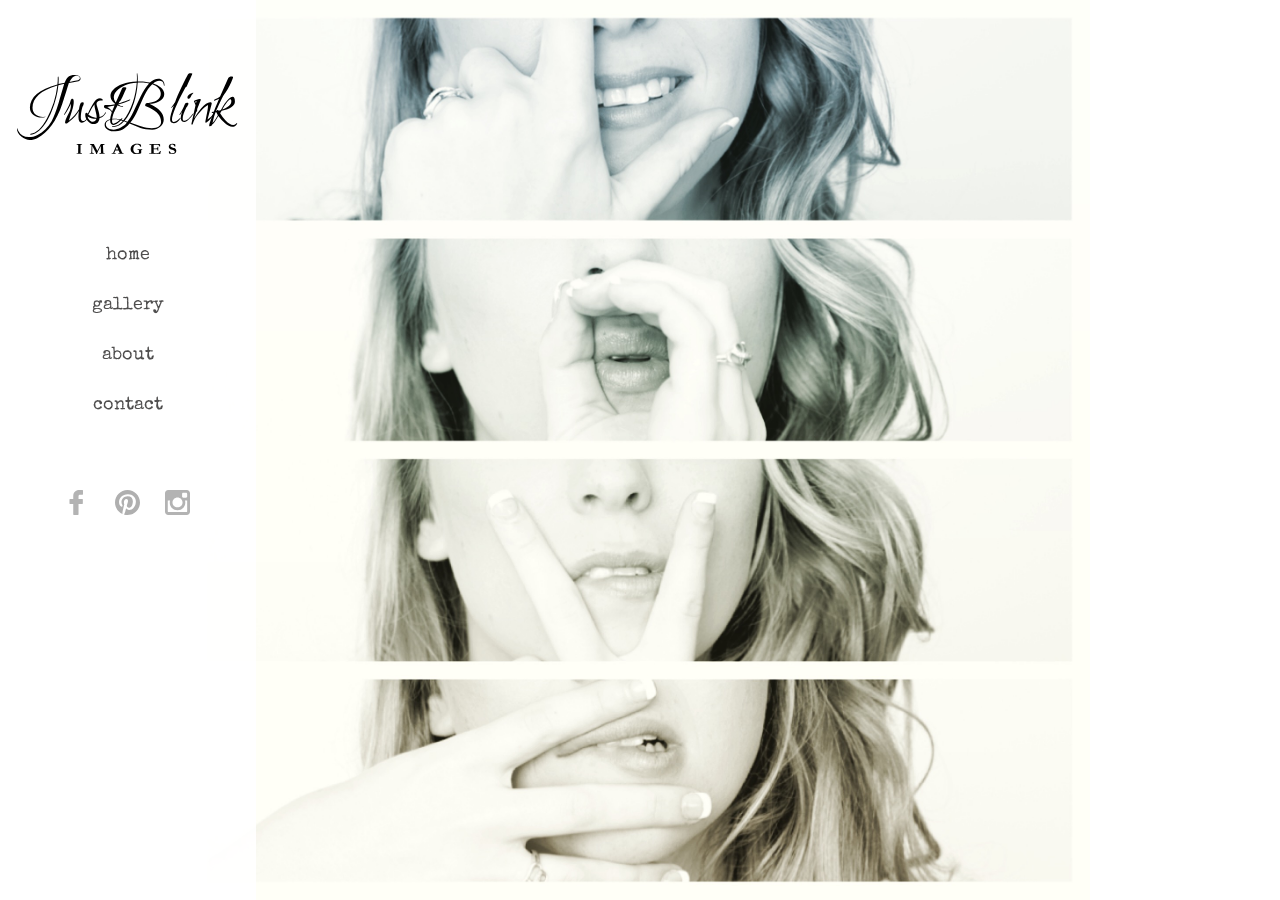
<file: index.html>
<!DOCTYPE html>
<html lang="en">
<head>
	<meta charset="UTF-8">
	<title>Just Blink Images</title>
 	<link href="stylesheets/screen.css" media="screen, projection" rel="stylesheet" type="text/css" />
	<link href='https://fonts.googleapis.com/css?family=Special+Elite' rel='stylesheet' type='text/css'>
   <link href="stylesheets/print.css" media="print" rel="stylesheet" type="text/css" />
  <!--[if IE]>
      <link href="/stylesheets/ie.css" media="screen, projection" rel="stylesheet" type="text/css" />
  <![endif]-->
</head>
<body class="home">
<div class="main-container">
	<aside>
	<h1 class="logo">Just Blink Images</h1>
		<nav class="main-nav">
			<ul>
				<li><a href="index.html">home</a></li>
				<li><a href="gallery.html">gallery</a></li>
				<li><a href="about.html">about</a></li>
				<li><a href="contact.html">contact</a></li>
			</ul>
		</nav>
		<nav class="social-nav">
			<ul>
				<li><a href="https://www.facebook.com/JustBlinkImages"><img src="img/facebook.svg" alt="Facebook"></a></li>
				<li><a href="http://Pinterest.com"><img src="img/pinterest.svg" alt="Pinterest"></a></li>
				<li><a href="http://www.instagram.com"><img src="img/instagram.svg" alt="Instagram"></a></li>
			</ul>
		</nav>
	</aside>
<!-- 	<div class="hero"></div>
 --></div>
	
</body>
</html>
</file>
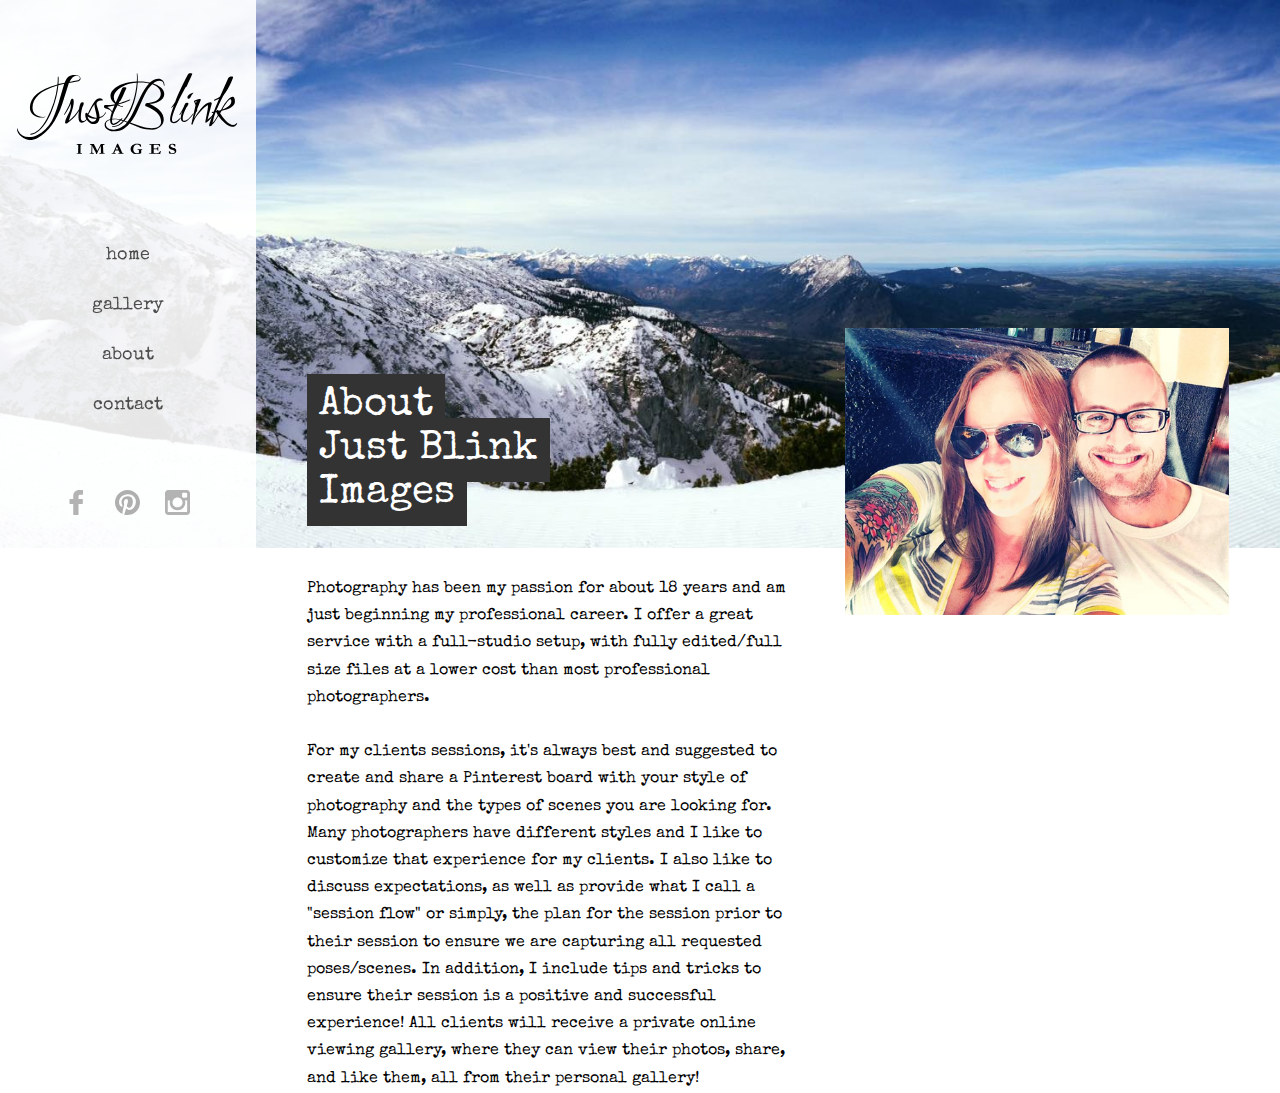
<file: about.html>
<!DOCTYPE html>
<html lang="en">
<head>
	<meta charset="UTF-8">
	<title>About</title>
	<link href="stylesheets/screen.css" media="screen, projection" rel="stylesheet" type="text/css" />
	<link href='https://fonts.googleapis.com/css?family=Special+Elite' rel='stylesheet' type='text/css'>
   <link href="stylesheets/print.css" media="print" rel="stylesheet" type="text/css" />
</head>
<body class="about">
<div class="main-container">
	<aside>
	<h1 class="logo">Just Blink Images</h1>
		<nav class="main-nav">
			<ul>
				<li><a href="index.html">home</a></li>
				<li><a href="gallery.html">gallery</a></li>
				<li><a href="about.html">about</a></li>
				<li><a href="contact.html">contact</a></li>
			</ul>
		</nav>
		<nav class="social-nav">
			<ul>
				<li><a href="https://www.facebook.com/JustBlinkImages"><img src="img/facebook.svg" alt="Facebook"></a></li>
				<li><a href="http://Pinterest.com"><img src="img/pinterest.svg" alt="Pinterest"></a></li>
				<li><a href="http://www.instagram.com"><img src="img/instagram.svg" alt="Instagram"></a></li>
			</ul>
		</nav>
	</aside>
<main>
	<h2>
	<span>About&nbsp;
	&nbsp;Just&nbsp;Blink&nbsp;
	&nbsp;Images
	</span></h2>
	<img src="img/kristen-justin.jpg" alt="Kristen" class="right-img">
	<p>Photography has been my passion for about 18 years and am just beginning my professional career. I offer a great service with a full-studio setup, with fully edited/full size files at a lower cost than most professional photographers.</p>

<p>For my clients sessions, it's always best and suggested to create and share a Pinterest board with your style of photography and the types of scenes you are looking for. Many photographers have different styles and I like to customize that experience for my clients.  I also like to discuss expectations, as well as provide what I call a "session flow" or simply, the plan for the session prior to their session to ensure we are capturing all requested poses/scenes. In addition, I include tips and tricks to ensure their session is a positive and successful experience! All clients will receive a private online viewing gallery, where they can view their photos, share, and like them, all from their personal gallery!</p>
</main>
</div>
	
</body>
</html>
</file>
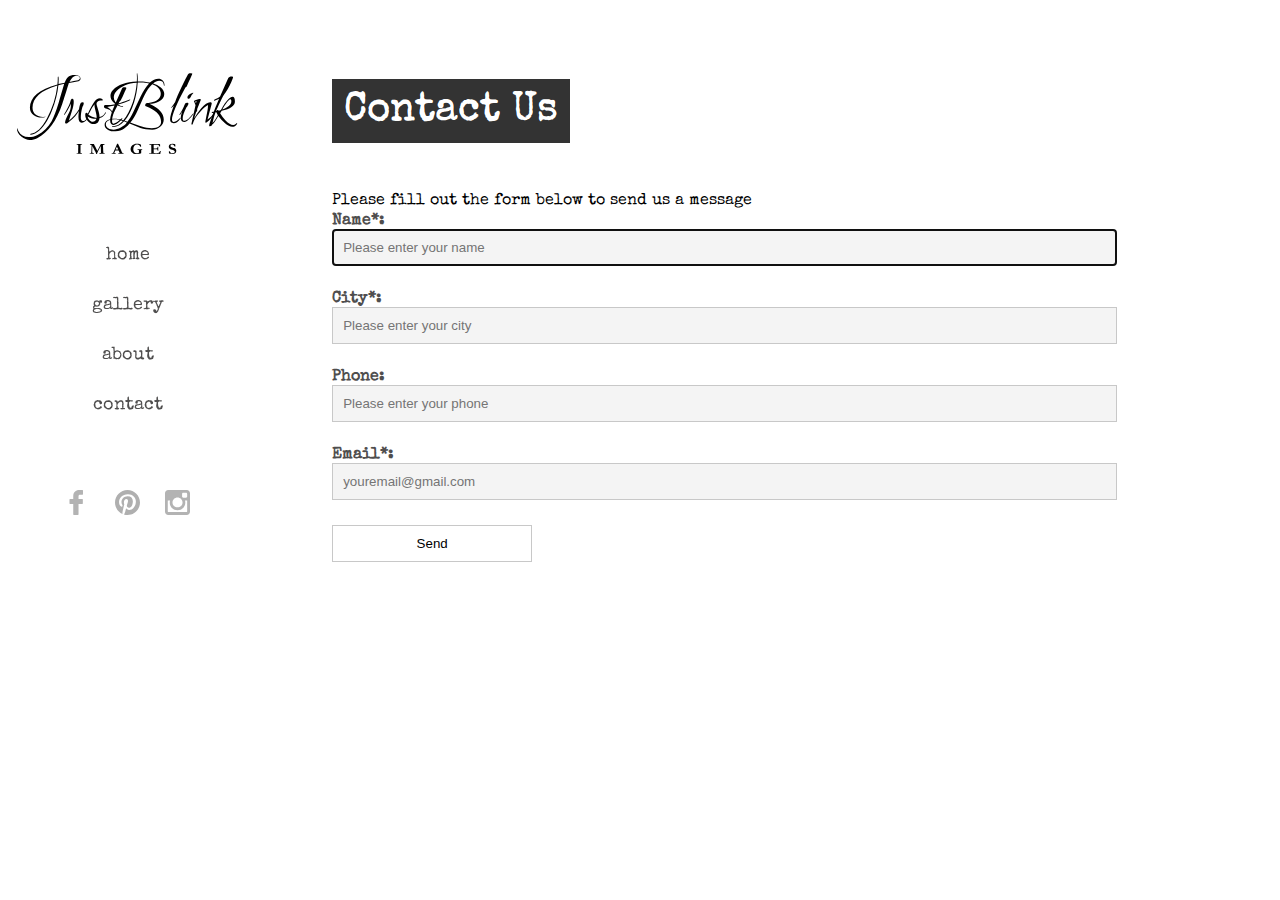
<file: contact.html>
<!DOCTYPE html>
<html lang="en">
<head>
	<meta charset="UTF-8">
	<title>Just Blink Images</title>
 	<link href="stylesheets/screen.css" media="screen, projection" rel="stylesheet" type="text/css" />
	<link href='https://fonts.googleapis.com/css?family=Special+Elite' rel='stylesheet' type='text/css'>
   <link href="stylesheets/print.css" media="print" rel="stylesheet" type="text/css" />
  <!--[if IE]>
      <link href="/stylesheets/ie.css" media="screen, projection" rel="stylesheet" type="text/css" />
  <![endif]-->
</head>
<body class="contact">
<div class="main-container">
	<aside>
	<h1 class="logo">Just Blink Images</h1>
		<nav class="main-nav">
			<ul>
				<li><a href="index.html">home</a></li>
				<li><a href="gallery.html">gallery</a></li>
				<li><a href="about.html">about</a></li>
				<li><a href="contact.html">contact</a></li>
			</ul>
		</nav>
		<nav class="social-nav">
			<ul>
				<li><a href="https://www.facebook.com/JustBlinkImages"><img src="img/facebook.svg" alt="Facebook"></a></li>
				<li><a href="http://Pinterest.com"><img src="img/pinterest.svg" alt="Pinterest"></a></li>
				<li><a href="http://www.instagram.com"><img src="img/instagram.svg" alt="Instagram"></a></li>
			</ul>
		</nav>
	</aside>
<main>
	<div id="contact_form">
    <form name="form1" id="ff" method="post" action="contact.php">
    <h2><span>Contact Us</span></h2> 
    	<p>Please fill out the form below to send us a message</p>  
        <label>
        <span>Name*:</span>
        <input type="text" placeholder="Please enter your name" name="name" id="name" required autofocus>
        </label>
         
        <label>
        <span>City*:</span>    
        <input type="text" placeholder="Please enter your city" name="city" id="city" required>
        </label>
         
        <label>
        <span>Phone:</span>
        <input type="tel" placeholder="Please enter your phone" name="phone" id="phone">
        </label>
         
        <label>
        <span>Email*:</span>
        <input type="email" placeholder="youremail@gmail.com" name="email" id="email" required>
          </label>
       
        <input class="sendButton" type="submit" name="Submit" value="Send">
             
    </form>
    </div>
</main>
 </div>
	
</body>
</html>
</file>
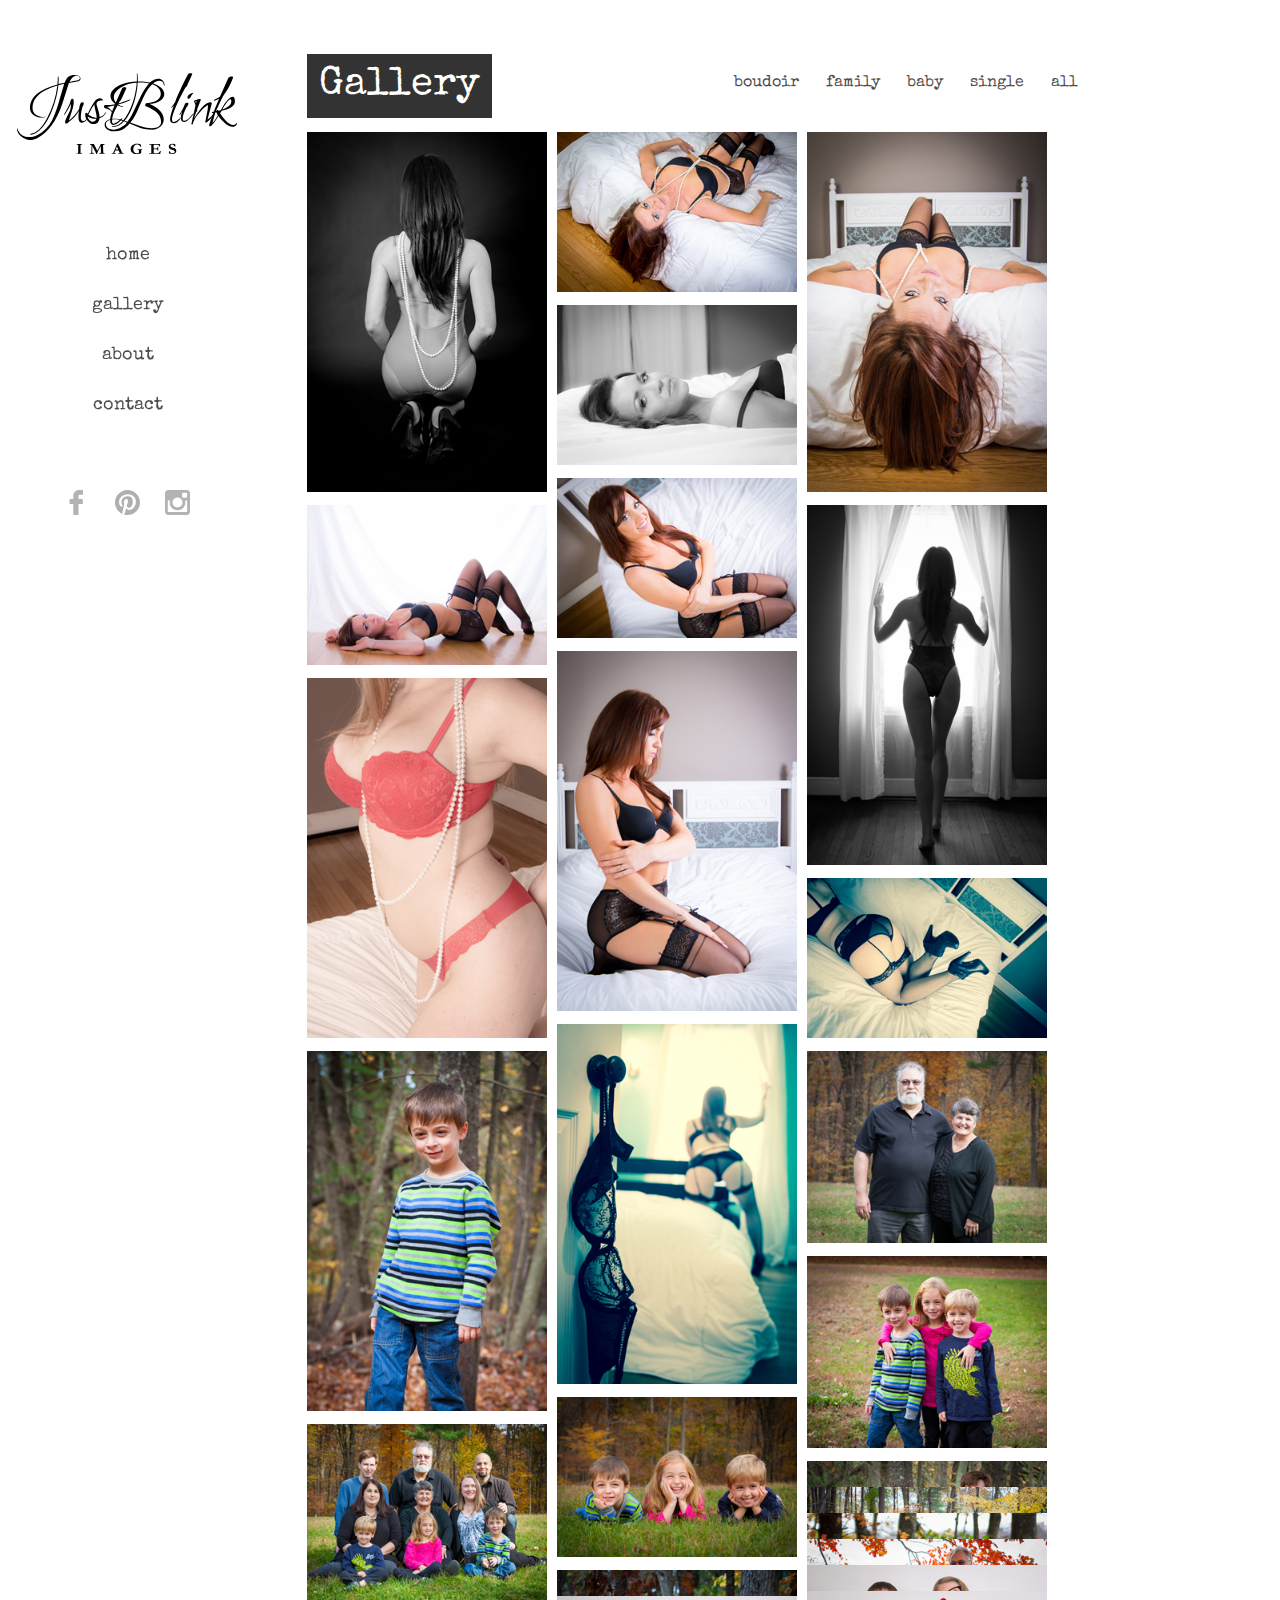
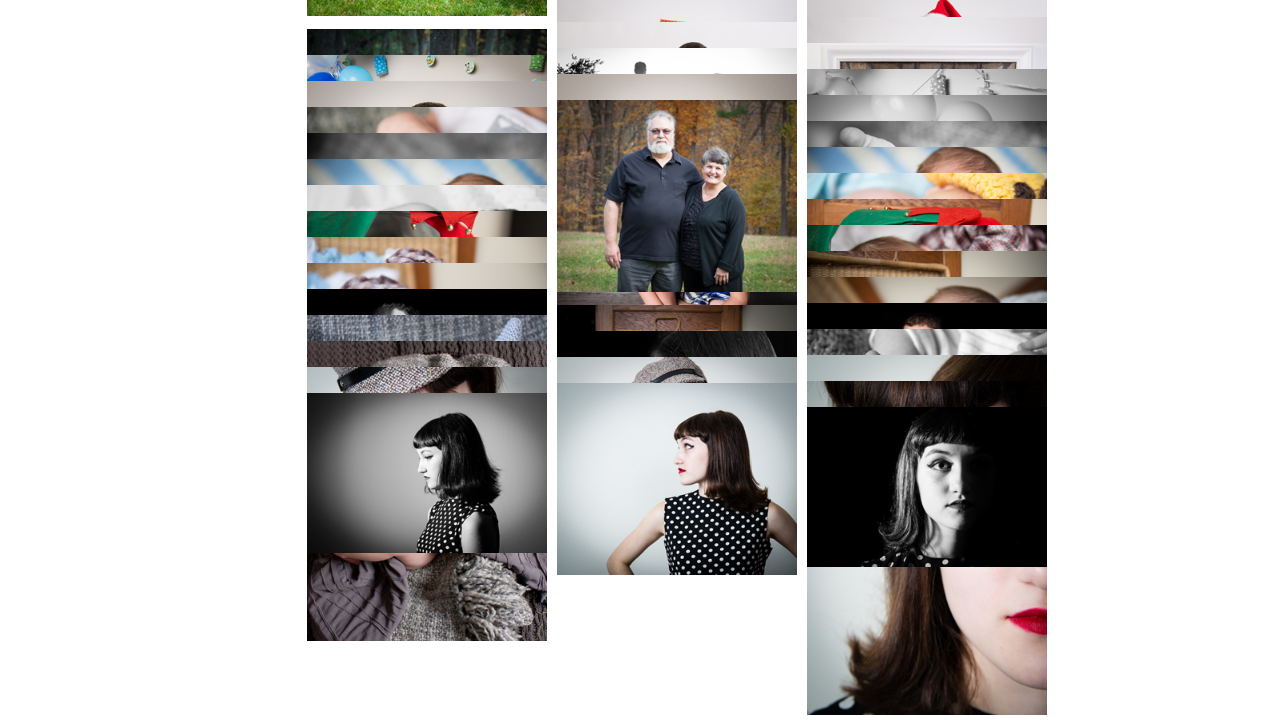
<file: gallery.html>
<!DOCTYPE html>
<html lang="en">
<head>
	<meta charset="UTF-8">
	<title>Gallery</title>
	<link href="stylesheets/screen.css" media="screen, projection" rel="stylesheet" type="text/css" />
	<link href='https://fonts.googleapis.com/css?family=Special+Elite' rel='stylesheet' type='text/css'>
   <link href="stylesheets/print.css" media="print" rel="stylesheet" type="text/css" />
<body class="gallery">
<div class="main-container">
	<aside>
	<h1 class="logo">Just Blink Images</h1>
		<nav class="main-nav">
			<ul>
				<li><a href="index.html">home</a></li>
				<li><a href="gallery.html">gallery</a></li>
				<li><a href="about.html">about</a></li>
				<li><a href="contact.html">contact</a></li>
			</ul>
		</nav>
		<nav class="social-nav">
			<ul>
				<li><a href="https://www.facebook.com/JustBlinkImages"><img src="img/facebook.svg" alt="Facebook"></a></li>
				<li><a href="http://Pinterest.com"><img src="img/pinterest.svg" alt="Pinterest"></a></li>
				<li><a href="http://www.instagram.com"><img src="img/instagram.svg" alt="Instagram"></a></li>
			</ul>
		</nav>
	</aside>
<main>
	<h2><span>Gallery</span></h2>
	<nav class="gallery-nav">
		<ul>
			
			<li><a href="#" class="boudoir-btn">boudoir</a></li>
			<li><a href="#" class="family-btn">family</a></li>
			<li><a href="#" class="baby-btn">baby</a></li>
			<li><a href="#" class="single-btn">single</a></li>
			<li><a href="#" class="all-btn">all</a></li>
		</ul>
	</nav>
	<div class="grid">
		<div class="grid-sizer"></div>
		<div class="grid-item boudoir">
			<a href="img/gallery/boudoir-1.jpg">
				<figure>
					<img src="img/gallery/boudoir-1-thumb.jpg" alt="">
				</figure>
			</a>
		</div>
		<div class="grid-item boudoir">
			<a href="img/gallery/boudoir-2.jpg">
				<figure>
					<img src="img/gallery/boudoir-2-thumb.jpg" alt="">
				</figure>
			</a>
		</div>
		<div class="grid-item boudoir">
			<a href="img/gallery/boudoir-3.jpg">
				<figure>
					<img src="img/gallery/boudoir-3-thumb.jpg" alt="">
				</figure>
			</a>
		</div>
				<div class="grid-item boudoir">
			<a href="img/gallery/boudoir-4.jpg">
				<figure>
					<img src="img/gallery/boudoir-4-thumb.jpg" alt="">
				</figure>
			</a>
		</div>
		<div class="grid-item boudoir">
			<a href="img/gallery/boudoir-5.jpg">
				<figure>
					<img src="img/gallery/boudoir-5-thumb.jpg" alt="">
				</figure>
			</a>
		</div>
		<div class="grid-item boudoir">
			<a href="img/gallery/boudoir-6.jpg">
				<figure>
					<img src="img/gallery/boudoir-6-thumb.jpg" alt="">
				</figure>
			</a>
		</div>
		<div class="grid-item boudoir">
			<a href="img/gallery/boudoir-7.jpg">
				<figure>
					<img src="img/gallery/boudoir-7-thumb.jpg" alt="">
				</figure>
			</a>
		</div>
		<div class="grid-item boudoir">
			<a href="img/gallery/boudoir-8.jpg">
				<figure>
					<img src="img/gallery/boudoir-8-thumb.jpg" alt="">
				</figure>
			</a>
		</div>
		<div class="grid-item boudoir">
			<a href="img/gallery/boudoir-9.jpg">
				<figure>
					<img src="img/gallery/boudoir-9-thumb.jpg" alt="">
				</figure>
			</a>
		</div>
		<div class="grid-item boudoir">
			<a href="img/gallery/boudoir-10.jpg">
				<figure>
					<img src="img/gallery/boudoir-10-thumb.jpg" alt="">
				</figure>
			</a>
		</div>
		<div class="grid-item boudoir">
			<a href="img/gallery/boudoir-11.jpg">
				<figure>
					<img src="img/gallery/boudoir-11-thumb.jpg" alt="">
				</figure>
			</a>
		</div>
		<div class="grid-item family">
			<a href="img/gallery/family-1.jpg">
				<figure>
					<img src="img/gallery/family-1-thumb.jpg" alt="">
				</figure>
			</a>
		</div>
		<div class="grid-item family">
			<a href="img/gallery/family-2.jpg">
				<figure>
					<img src="img/gallery/family-2-thumb.jpg" alt="">
				</figure>
			</a>
		</div>
		<div class="grid-item family">
			<a href="img/gallery/family-3.jpg">
				<figure>
					<img src="img/gallery/family-3-thumb.jpg" alt="">
				</figure>
			</a>
		</div>
		<div class="grid-item family">
			<a href="img/gallery/family-4.jpg">
				<figure>
					<img src="img/gallery/family-4-thumb.jpg" alt="">
				</figure>
			</a>
		</div>
		<div class="grid-item family">
			<a href="img/gallery/family-5.jpg">
				<figure>
					<img src="img/gallery/family-5-thumb.jpg" alt="">
				</figure>
			</a>
		</div>
		<div class="grid-item family">
			<a href="img/gallery/family-6.jpg">
				<figure>
					<img src="img/gallery/family-6-thumb.jpg" alt="">
				</figure>
			</a>
		</div>
		<div class="grid-item family">
			<a href="img/gallery/family-7.jpg">
				<figure>
					<img src="img/gallery/family-7-thumb.jpg" alt="">
				</figure>
			</a>
		</div>
		<div class="grid-item family">
			<a href="img/gallery/family-8.jpg">
				<figure>
					<img src="img/gallery/family-8-thumb.jpg" alt="">
				</figure>
			</a>
		</div>
		<div class="grid-item family">
			<a href="img/gallery/family-9.jpg">
				<figure>
					<img src="img/gallery/family-9-thumb.jpg" alt="">
				</figure>
			</a>
		</div>
		<div class="grid-item family">
			<a href="img/gallery/family-10.jpg">
				<figure>
					<img src="img/gallery/family-10-thumb.jpg" alt="">
				</figure>
			</a>
		</div>
		<div class="grid-item family">
			<a href="img/gallery/family-11.jpg">
				<figure>
					<img src="img/gallery/family-11-thumb.jpg" alt="">
				</figure>
			</a>
		</div>
		<div class="grid-item family">
			<a href="img/gallery/family-12.jpg">
				<figure>
					<img src="img/gallery/family-12-thumb.jpg" alt="">
				</figure>
			</a>
		</div>
		<div class="grid-item family">
			<a href="img/gallery/family-13.jpg">
				<figure>
					<img src="img/gallery/family-13-thumb.jpg" alt="">
				</figure>
			</a>
		</div>
		<div class="grid-item family">
			<a href="img/gallery/family-14.jpg">
				<figure>
					<img src="img/gallery/family-14-thumb.jpg" alt="">
				</figure>
			</a>
		</div>
		<div class="grid-item family">
			<a href="img/gallery/family-15.jpg">
				<figure>
					<img src="img/gallery/family-15-thumb.jpg" alt="">
				</figure>
			</a>
		</div>
		<div class="grid-item family">
			<a href="img/gallery/family-16.jpg">
				<figure>
					<img src="img/gallery/family-16-thumb.jpg" alt="">
				</figure>
			</a>
		</div>
		<div class="grid-item family">
			<a href="img/gallery/family-17.jpg">
				<figure>
					<img src="img/gallery/family-17-thumb.jpg" alt="">
				</figure>
			</a>
		</div>
		<div class="grid-item family">
			<a href="img/gallery/family-18.jpg">
				<figure>
					<img src="img/gallery/family-18-thumb.jpg" alt="">
				</figure>
			</a>
		</div>
		<div class="grid-item family">
			<a href="img/gallery/family-19.jpg">
				<figure>
					<img src="img/gallery/family-19-thumb.jpg" alt="">
				</figure>
			</a>
		</div>
		<div class="grid-item family">
			<a href="img/gallery/family-22.jpg">
				<figure>
					<img src="img/gallery/family-22-thumb.jpg" alt="">
				</figure>
			</a>
		</div>
		<div class="grid-item family">
			<a href="img/gallery/family-23.jpg">
				<figure>
					<img src="img/gallery/family-23-thumb.jpg" alt="">
				</figure>
			</a>
		</div>
		<div class="grid-item family">
			<a href="img/gallery/family-24.jpg">
				<figure>
					<img src="img/gallery/family-24-thumb.jpg" alt="">
				</figure>
			</a>
		</div>
		<div class="grid-item family">
			<a href="img/gallery/family-25.jpg">
				<figure>
					<img src="img/gallery/family-25-thumb.jpg" alt="">
				</figure>
			</a>
		</div>
		<div class="grid-item family">
			<a href="img/gallery/family-2.jpg">
				<figure>
					<img src="img/gallery/family-2-thumb.jpg" alt="">
				</figure>
			</a>
		</div>
		<div class="grid-item baby">
			<a href="img/gallery/nb-1.jpg">
				<figure>
					<img src="img/gallery/nb-1-thumb.jpg" alt="">
				</figure>
			</a>
		</div>
		<div class="grid-item baby">
			<a href="img/gallery/nb-2.jpg">
				<figure>
					<img src="img/gallery/nb-2-thumb.jpg" alt="">
				</figure>
			</a>
		</div>
		<div class="grid-item baby">
			<a href="img/gallery/nb-3.jpg">
				<figure>
					<img src="img/gallery/nb-3-thumb.jpg" alt="">
				</figure>
			</a>
		</div>
		<div class="grid-item baby">
			<a href="img/gallery/nb-4.jpg">
				<figure>
					<img src="img/gallery/nb-4-thumb.jpg" alt="">
				</figure>
			</a>
		</div>
		<div class="grid-item baby">
			<a href="img/gallery/nb-5.jpg">
				<figure>
					<img src="img/gallery/nb-5-thumb.jpg" alt="">
				</figure>
			</a>
		</div>
		<div class="grid-item baby">
			<a href="img/gallery/nb-6.jpg">
				<figure>
					<img src="img/gallery/nb-6-thumb.jpg" alt="">
				</figure>
			</a>
		</div>
		<div class="grid-item baby">
			<a href="img/gallery/nb-7.jpg">
				<figure>
					<img src="img/gallery/nb-7-thumb.jpg" alt="">
				</figure>
			</a>
		</div>
		<div class="grid-item baby">
			<a href="img/gallery/nb-8.jpg">
				<figure>
					<img src="img/gallery/nb-8-thumb.jpg" alt="">
				</figure>
			</a>
		</div>
		<div class="grid-item baby">
			<a href="img/gallery/nb-9.jpg">
				<figure>
					<img src="img/gallery/nb-9-thumb.jpg" alt="">
				</figure>
			</a>
		</div>
		<div class="grid-item baby">
			<a href="img/gallery/nb-10.jpg">
				<figure>
					<img src="img/gallery/nb-10-thumb.jpg" alt="">
				</figure>
			</a>
		</div>
		<div class="grid-item baby">
			<a href="img/gallery/nb-11.jpg">
				<figure>
					<img src="img/gallery/nb-11-thumb.jpg" alt="">
				</figure>
			</a>
		</div>
		<div class="grid-item baby">
			<a href="img/gallery/nb-12.jpg">
				<figure>
					<img src="img/gallery/nb-12-thumb.jpg" alt="">
				</figure>
			</a>
		</div>
		<div class="grid-item baby">
			<a href="img/gallery/nb-13.jpg">
				<figure>
					<img src="img/gallery/nb-13-thumb.jpg" alt="">
				</figure>
			</a>
		</div>
		<div class="grid-item baby">
			<a href="img/gallery/nb-14.jpg">
				<figure>
					<img src="img/gallery/nb-14-thumb.jpg" alt="">
				</figure>
			</a>
		</div>
		<div class="grid-item baby">
			<a href="img/gallery/nb-15.jpg">
				<figure>
					<img src="img/gallery/nb-15-thumb.jpg" alt="">
				</figure>
			</a>
		</div>
		<div class="grid-item baby">
			<a href="img/gallery/nb-16.jpg">
				<figure>
					<img src="img/gallery/nb-16-thumb.jpg" alt="">
				</figure>
			</a>
		</div>
		<div class="grid-item baby">
			<a href="img/gallery/nb-17.jpg">
				<figure>
					<img src="img/gallery/nb-17-thumb.jpg" alt="">
				</figure>
			</a>
		</div>
		<div class="grid-item baby">
			<a href="img/gallery/nb-18.jpg">
				<figure>
					<img src="img/gallery/nb-18-thumb.jpg" alt="">
				</figure>
			</a>
		</div>
		<div class="grid-item baby">
			<a href="img/gallery/nb-19.jpg">
				<figure>
					<img src="img/gallery/nb-19-thumb.jpg" alt="">
				</figure>
			</a>
		</div>
		<div class="grid-item baby">
			<a href="img/gallery/nb-20.jpg">
				<figure>
					<img src="img/gallery/nb-20-thumb.jpg" alt="">
				</figure>
			</a>
		</div>
		<div class="grid-item baby">
			<a href="img/gallery/nb-21.jpg">
				<figure>
					<img src="img/gallery/nb-21-thumb.jpg" alt="">
				</figure>
			</a>
		</div>
		<div class="grid-item single">
			<a href="img/gallery/portrait-1.jpg">
				<figure>
					<img src="img/gallery/portrait-1-thumb.jpg" alt="">
				</figure>
			</a>
		</div>
		<div class="grid-item single">
			<a href="img/gallery/portrait-2.jpg">
				<figure>
					<img src="img/gallery/portrait-3-thumb.jpg" alt="">
				</figure>
			</a>
		</div>
		<div class="grid-item single">
			<a href="img/gallery/portrait-4.jpg">
				<figure>
					<img src="img/gallery/portrait-4-thumb.jpg" alt="">
				</figure>
			</a>
		</div>
		<div class="grid-item single">
			<a href="img/gallery/portrait-5.jpg">
				<figure>
					<img src="img/gallery/portrait-5-thumb.jpg" alt="">
				</figure>
			</a>
		</div>
		<div class="grid-item single">
			<a href="img/gallery/portrait-6.jpg">
				<figure>
					<img src="img/gallery/portrait-6-thumb.jpg" alt="">
				</figure>
			</a>
		</div>
		<div class="grid-item single">
			<a href="img/gallery/portrait-7.jpg">
				<figure>
					<img src="img/gallery/portrait-7-thumb.jpg" alt="">
				</figure>
			</a>
		</div>
		<div class="grid-item single">
			<a href="img/gallery/portrait-9.jpg">
				<figure>
					<img src="img/gallery/portrait-9-thumb.jpg" alt="">
				</figure>
			</a>
		</div>

	</div>
</main>
</div>
<script src="https://ajax.googleapis.com/ajax/libs/jquery/1.12.2/jquery.min.js"></script>
<script src="https://npmcdn.com/imagesloaded@4.1/imagesloaded.pkgd.min.js"></script>
<script src="js/isotope.pkgd.min.js"></script>
	<script src="js/gallery.js"></script>
</body>
</html>
</file>
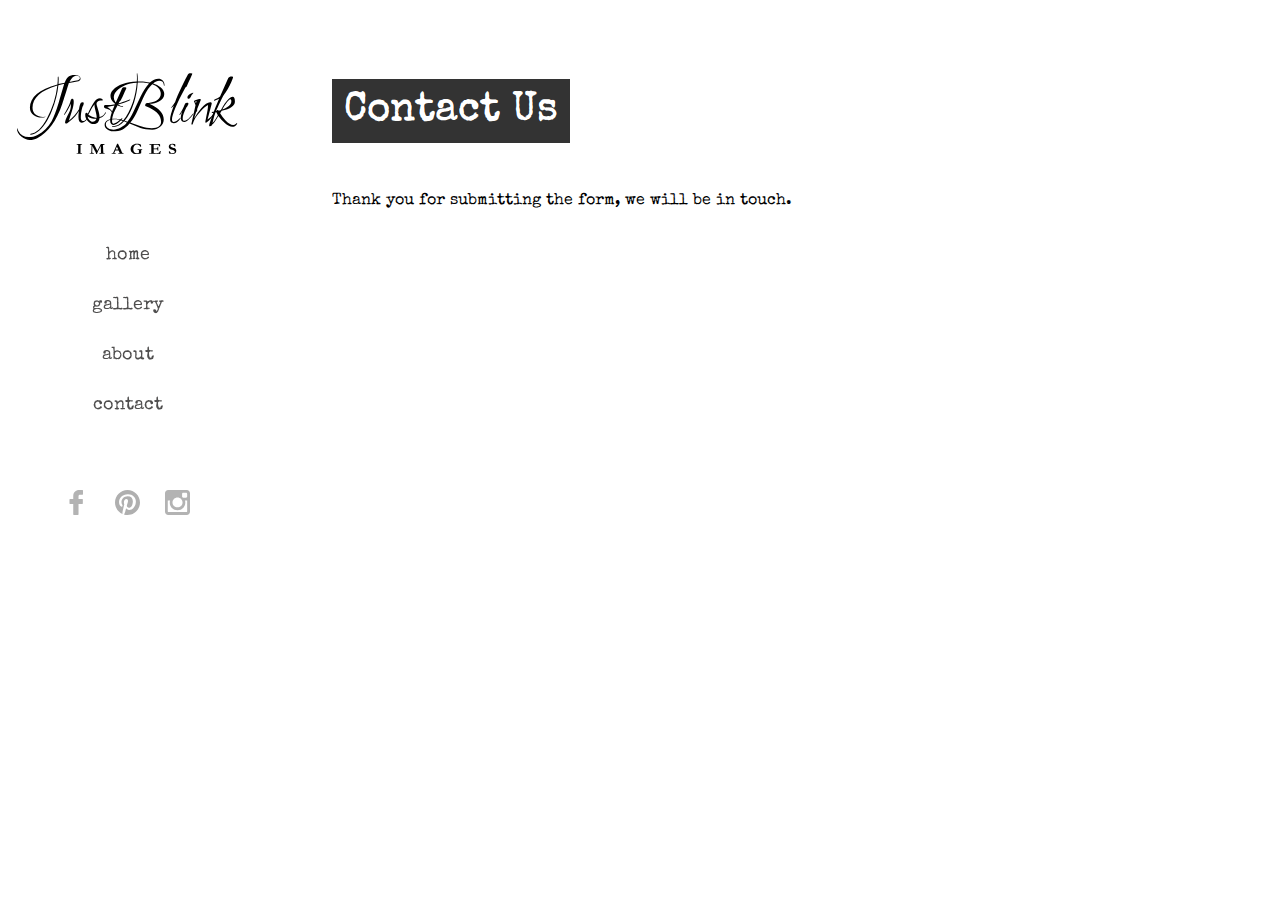
<file: success.html>
<!DOCTYPE html>
<html lang="en">
<head>
	<meta charset="UTF-8">
	<title>Just Blink Images</title>
 	<link href="stylesheets/screen.css" media="screen, projection" rel="stylesheet" type="text/css" />
	<link href='https://fonts.googleapis.com/css?family=Special+Elite' rel='stylesheet' type='text/css'>
   <link href="stylesheets/print.css" media="print" rel="stylesheet" type="text/css" />
  <!--[if IE]>
      <link href="/stylesheets/ie.css" media="screen, projection" rel="stylesheet" type="text/css" />
  <![endif]-->
</head>
<body class="contact">
<div class="main-container">
	<aside>
	<h1 class="logo">Just Blink Images</h1>
		<nav class="main-nav">
			<ul>
				<li><a href="index.html">home</a></li>
				<li><a href="gallery.html">gallery</a></li>
				<li><a href="about.html">about</a></li>
				<li><a href="contact.html">contact</a></li>
			</ul>
		</nav>
		<nav class="social-nav">
			<ul>
				<li><a href="https://www.facebook.com/JustBlinkImages"><img src="img/facebook.svg" alt="Facebook"></a></li>
				<li><a href="http://Pinterest.com"><img src="img/pinterest.svg" alt="Pinterest"></a></li>
				<li><a href="http://www.instagram.com"><img src="img/instagram.svg" alt="Instagram"></a></li>
			</ul>
		</nav>
	</aside>
<main>
	<div id="contact_form">
    <h2><span>Contact Us</span></h2> 
    	<p>Thank you for submitting the form, we will be in touch.</p>  

    </div>
</main>
 </div>
	
</body>
</html>
</file>
<file: stylesheets/screen.css>
/* Welcome to Compass.
 * In this file you should write your main styles. (or centralize your imports)
 * Import this file using the following HTML or equivalent:
 * <link href="/stylesheets/screen.css" media="screen, projection" rel="stylesheet" type="text/css" /> */
/* line 5, ../../../../../Library/Ruby/Gems/2.0.0/gems/compass-core-1.0.3/stylesheets/compass/reset/_utilities.scss */
html, body, div, span, applet, object, iframe,
h1, h2, h3, h4, h5, h6, p, blockquote, pre,
a, abbr, acronym, address, big, cite, code,
del, dfn, em, img, ins, kbd, q, s, samp,
small, strike, strong, sub, sup, tt, var,
b, u, i, center,
dl, dt, dd, ol, ul, li,
fieldset, form, label, legend,
table, caption, tbody, tfoot, thead, tr, th, td,
article, aside, canvas, details, embed,
figure, figcaption, footer, header, hgroup,
menu, nav, output, ruby, section, summary,
time, mark, audio, video {
  margin: 0;
  padding: 0;
  border: 0;
  font: inherit;
  font-size: 100%;
  vertical-align: baseline;
}

/* line 22, ../../../../../Library/Ruby/Gems/2.0.0/gems/compass-core-1.0.3/stylesheets/compass/reset/_utilities.scss */
html {
  line-height: 1;
}

/* line 24, ../../../../../Library/Ruby/Gems/2.0.0/gems/compass-core-1.0.3/stylesheets/compass/reset/_utilities.scss */
ol, ul {
  list-style: none;
}

/* line 26, ../../../../../Library/Ruby/Gems/2.0.0/gems/compass-core-1.0.3/stylesheets/compass/reset/_utilities.scss */
table {
  border-collapse: collapse;
  border-spacing: 0;
}

/* line 28, ../../../../../Library/Ruby/Gems/2.0.0/gems/compass-core-1.0.3/stylesheets/compass/reset/_utilities.scss */
caption, th, td {
  text-align: left;
  font-weight: normal;
  vertical-align: middle;
}

/* line 30, ../../../../../Library/Ruby/Gems/2.0.0/gems/compass-core-1.0.3/stylesheets/compass/reset/_utilities.scss */
q, blockquote {
  quotes: none;
}
/* line 103, ../../../../../Library/Ruby/Gems/2.0.0/gems/compass-core-1.0.3/stylesheets/compass/reset/_utilities.scss */
q:before, q:after, blockquote:before, blockquote:after {
  content: "";
  content: none;
}

/* line 32, ../../../../../Library/Ruby/Gems/2.0.0/gems/compass-core-1.0.3/stylesheets/compass/reset/_utilities.scss */
a img {
  border: none;
}

/* line 116, ../../../../../Library/Ruby/Gems/2.0.0/gems/compass-core-1.0.3/stylesheets/compass/reset/_utilities.scss */
article, aside, details, figcaption, figure, footer, header, hgroup, main, menu, nav, section, summary {
  display: block;
}

/* line 10, ../sass/screen.scss */
html, body {
  height: 100%;
}

/* line 11, ../sass/screen.scss */
body {
  font-family: 'Special Elite', cursive;
}

/* line 15, ../sass/screen.scss */
* {
  box-sizing: border-box;
}

/* line 18, ../sass/screen.scss */
h1.logo {
  background-image: url("../img/just-blink-images.svg");
  background-size: contain;
  background-repeat: no-repeat;
  height: 100px;
  text-indent: -500px;
  overflow: hidden;
  margin: 70px 5% 0;
  width: 90%;
}

/* line 29, ../sass/screen.scss */
aside {
  background-color: rgba(255, 255, 255, 0.9);
  position: fixed;
  width: 20%;
  height: 100%;
  z-index: 1;
}
/* line 36, ../sass/screen.scss */
aside .main-nav {
  color: white;
  margin: 60px 10%;
}
/* line 40, ../sass/screen.scss */
aside .main-nav li a {
  color: #4f4e4e;
  font-size: 18px;
  padding: 15px 0px;
  display: block;
  text-decoration: none;
  font-weight: 500;
  text-align: center;
  border: rgba(200, 200, 200, 0) solid 1px;
}
/* line 49, ../sass/screen.scss */
aside .main-nav li a:hover {
  border: #c8c8c8 solid 1px;
  color: black;
}
/* line 57, ../sass/screen.scss */
aside .social-nav {
  margin: 0 20%;
}
/* line 59, ../sass/screen.scss */
aside .social-nav li {
  text-align: center;
  float: left;
  width: 33%;
}
/* line 63, ../sass/screen.scss */
aside .social-nav li a {
  display: inline-block;
  min-width: 20px;
  width: 50%;
  height: 25px;
}
/* line 72, ../sass/screen.scss */
aside .social-nav li img {
  max-width: 25px;
}

/* line 80, ../sass/screen.scss */
.home {
  background: url("../img/homepic.jpg") no-repeat center center;
  background-size: contain;
}

/* line 84, ../sass/screen.scss */
.about {
  background: url("../img/about-background.jpg") no-repeat top center;
  background-size: contain;
}
/* line 87, ../sass/screen.scss */
.about .main-container main {
  width: 100%;
  padding: 30% 4% 0 24%;
  position: relative;
}
/* line 92, ../sass/screen.scss */
.about .right-img {
  position: absolute;
  right: 4%;
  width: 30%;
  top: 30%;
}
/* line 98, ../sass/screen.scss */
.about h2 {
  width: 30%;
  margin-bottom: 60px;
}
/* line 101, ../sass/screen.scss */
.about h2 span {
  padding: 12px;
  line-height: 1.1em;
  color: #fff;
  background: #333;
  font-size: 2.5em;
}
/* line 109, ../sass/screen.scss */
.about p {
  line-height: 1.7em;
  width: 55%;
  margin-bottom: 1.7em;
}

/* line 117, ../sass/screen.scss */
.gallery h2 {
  float: left;
  width: 30%;
  margin-bottom: 60px;
}
/* line 121, ../sass/screen.scss */
.gallery h2 span {
  padding: 12px;
  line-height: 1.1em;
  color: #fff;
  background: #333;
  font-size: 2.5em;
}
/* line 129, ../sass/screen.scss */
.gallery .gallery-nav {
  text-align: center;
}
/* line 131, ../sass/screen.scss */
.gallery .gallery-nav li {
  display: inline-block;
  margin-bottom: 20px;
}
/* line 135, ../sass/screen.scss */
.gallery .gallery-nav a {
  display: block;
  text-decoration: none;
  color: #4f4e4e;
  padding: 10px;
  border: rgba(255, 255, 255, 0) solid 1px;
}
/* line 141, ../sass/screen.scss */
.gallery .gallery-nav a:hover {
  border: #c8c8c8 solid 1px;
  color: black;
}
/* line 148, ../sass/screen.scss */
.gallery .main-container main {
  width: 100%;
  padding: 5% 4% 0 24%;
  position: relative;
}

/* line 155, ../sass/screen.scss */
.contact .main-container main {
  width: 100%;
  padding: 5% 4% 0 24%;
  position: relative;
}
/* line 160, ../sass/screen.scss */
.contact h2 {
  width: 30%;
  margin-bottom: 60px;
}
/* line 163, ../sass/screen.scss */
.contact h2 span {
  padding: 12px;
  line-height: 1.1em;
  color: #fff;
  background: #333;
  font-size: 2.5em;
}

/* fluid 5 columns */
/* line 173, ../sass/screen.scss */
.grid-sizer,
.grid-item {
  width: 240px;
  margin-bottom: 10px;
}
/* line 177, ../sass/screen.scss */
.grid-sizer img,
.grid-item img {
  max-width: 100%;
}
/* line 180, ../sass/screen.scss */
.grid-sizer figcaption,
.grid-item figcaption {
  display: none;
}

/* 2 columns wide */
/* line 186, ../sass/screen.scss */
.grid-item--width2 {
  width: 40%;
}

/* line 187, ../sass/screen.scss */
#contact_form {
  text-shadow: 0 1px 0 #FFF;
  padding: 25px;
}

/* line 193, ../sass/screen.scss */
#ff label {
  cursor: pointer;
  margin: 4px 0;
  color: #4f4e4e;
  display: block;
  font-weight: 800;
}

/* line 202, ../sass/screen.scss */
input {
  display: block;
  width: 90%;
  background-color: #f4f4f4;
  color: #000;
  border: 1px solid #c8c8c8;
  padding: 10px;
  margin-bottom: 25px;
}

/* line 212, ../sass/screen.scss */
.sendButton {
  cursor: pointer;
  display: inline-block;
  width: 200px;
  border: 1px solid #c8c8c8;
  background-color: #FFF;
}
</file>
<file: stylesheets/print.css>
/* Welcome to Compass. Use this file to define print styles.
 * Import this file using the following HTML or equivalent:
 * <link href="/stylesheets/print.css" media="print" rel="stylesheet" type="text/css" /> */
</file>
<file: stylesheets/ie.css>
/* Welcome to Compass. Use this file to write IE specific override styles.
 * Import this file using the following HTML or equivalent:
 * <!--[if IE]>
 *   <link href="/stylesheets/ie.css" media="screen, projection" rel="stylesheet" type="text/css" />
 * <![endif]--> */
</file>
